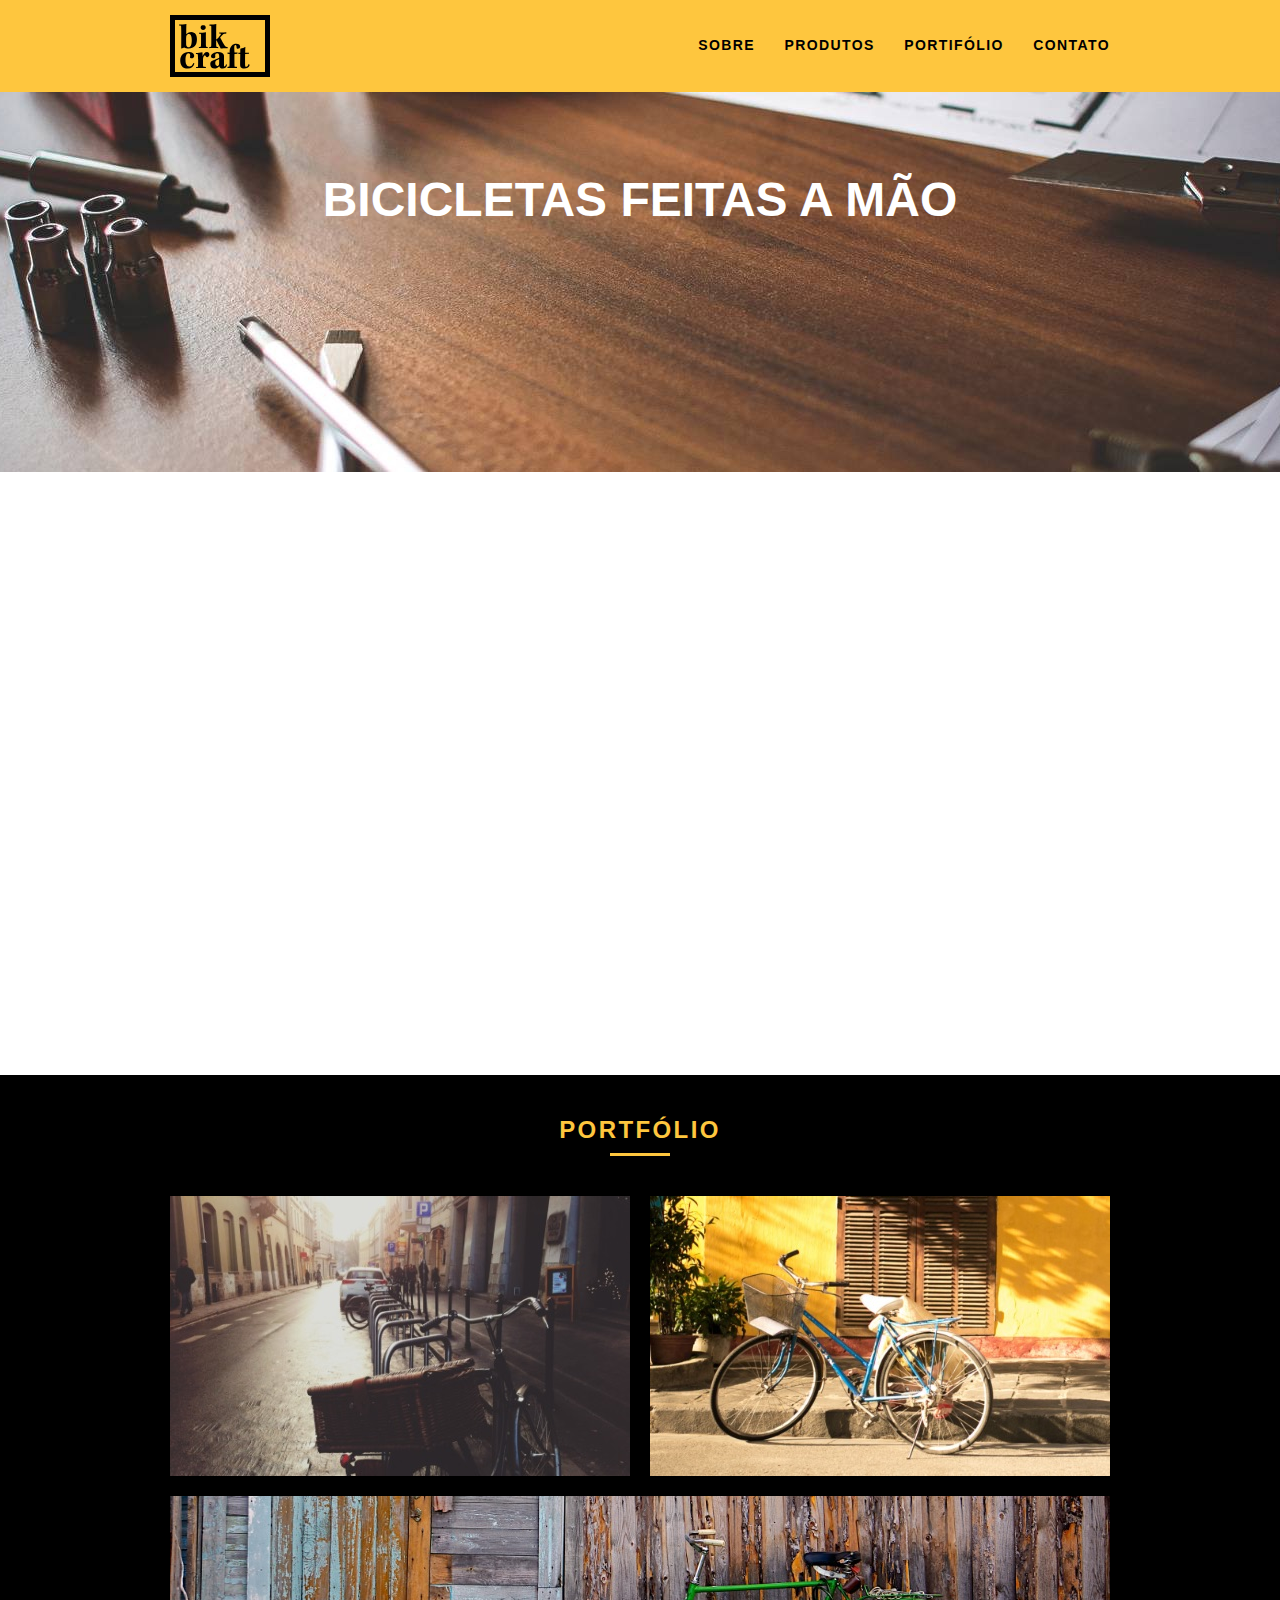
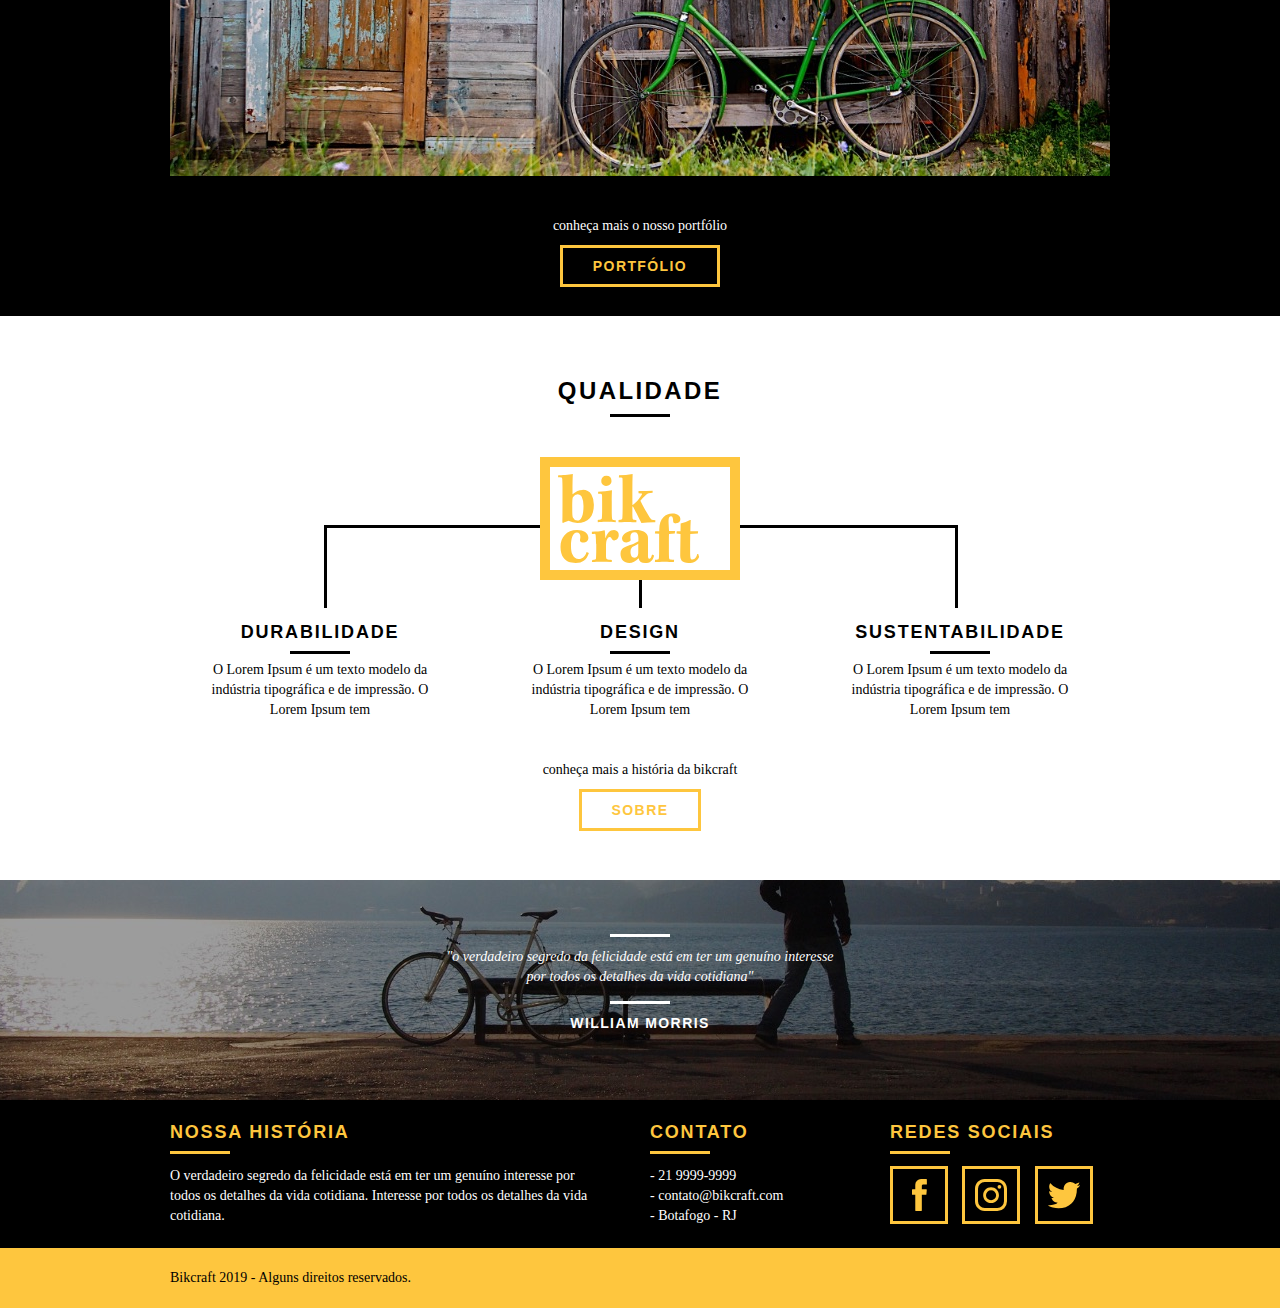
<file: web/index.html>
<!DOCTYPE html>
<html lang="pt-br">

<head>
    <meta charset="utf-8">
    <title>Bikcraft - Bicicletas Personalizadas - Em São Paulo</title>
    <meta name="description" content="Compre a sua bicicleta personalizada na Bikcraft. Possuímos modelos Passeio, Retrô e Esporte.">

    <meta property="og:type" content="website" />
    <meta property="og:title" content="Bikcraft - Bicicletas Personalizadas - Em São Paulo" />
    <meta property="og:description" content="Compre a sua bicicleta personalizada na Bikcraft. Possuímos modelos Passeio, Retrô e Esporte." />
    <meta property="og:url" content="http://bikcraft.com" />
    <meta property="og:image" content="http://bikcraft.com/img/og-image.png" />
    <meta name="viewport" content="width=device-width, initial-scale=1">
    <link rel="shortcut icon" href="favicon.ico">

    <link rel="stylesheet" href="css/style.css">
    <script>
        document.documentElement.classList.add("js");
    </script>
</head>

<body>
    <header class="header">
        <div class="container">
            <a href="index.html" class="grid-4">
                <img src="img/bikcraft.svg" alt="Bikcraft">
            </a>
            <nav class="grid-12 header_menu">
                <ul>
                    <li><a href="sobre.html">Sobre</a></li>
                    <li><a href="produtos.html">Produtos</a></li>
                    <li><a href="portfolio.html">Portifólio</a></li>
                    <li><a href="contato.html">Contato</a></li>
                </ul>
            </nav>
        </div>
    </header>

    <!-- Fecha Header -->

    <section class="introducao">
        <div class="container">
            <h1 data-anime="400" class="fadeInDown">Bicicletas Feitas a Mão</h1>
            <blockquote data-anime="800" class="fadeInDown quote-externo">
                <p>"não tenha nada em sua casa que você não considere útil ou acredita ser bonito"</p>
                <cite>WILLIAM MORRIS</cite>
            </blockquote>
            <a data-anime="1200" href="produtos.html" class="btn">Orçamento</a>
        </div>
    </section>

    <!-- Fecha Introdução -->

    <section class="produtos container fadeInDown" data-anime="1600">
        <!-- container do grid.css - NÃO TEM DIV, POIS O FUNDO BRANCO JÁ É INFINITO! -->
        <h2 class="subtitulo">Produtos</h2>
        <ul class="produtos_lista">
            <li class="grid-1-3">
                <div class="produtos_icone">
                    <img src="img/produtos/passeio.svg" alt="Bikcraft Passeio">
                </div>
                <h3>Passeio</h3>
                <p>>Ainda assim, existem dúvidas a respeito de como a necessidade de renovação.</p>
            </li>
            <li class="grid-1-3">
                <div class="produtos_icone">
                    <img src="img/produtos/esporte.svg" alt="Bikcraft Passeio">
                </div>
                <h3>Esporte</h3>
                <p>Ainda assim, existem dúvidas a respeito de como a necessidade de renovação.</p>
            </li>
            <li class="grid-1-3">
                <div class="produtos_icone">
                    <img src="img/produtos/retro.svg" alt="Bikcraft Passeio">
                </div>
                <h3>Retro</h3>
                <p>Ainda assim, existem dúvidas a respeito de como a necessidade de renovação.</p>
            </li>
        </ul>
        <div class="call">
            <p>Clique aqui e veja os detalhes dos produtos</p>
            <a href="produtos.html" class="btn btn-preto">Produtos</a>
        </div>
    </section>
    <!-- Fecha Produtos -->

    <section class="portfolio">
        <!-- DIV - POIS O ELEMENTO É PRETO -->
        <div class="container">
            <h2 class="subtitulo">Portfólio</h2>
            <ul class="portfolio_lista">
                <li class="grid-8"><img src="img/portfolio/retro.jpg" alt="Bicicleta Retro"></li>
                <li class="grid-8"><img src="img/portfolio/passeio.jpg" alt="Bicicleta Passeio"></li>
                <!-- PORTFOLIO - LISTA - LAST-CHILD -->
                <li class="grid-16"><img src="img/portfolio/esporte.jpg" alt="Bicicleta Esporte"></li>
            </ul>
            <div class="call">
                <p>conheça mais o nosso portfólio</p>
                <a href="portfolio.html" class="btn">Portfólio</a>
            </div>
        </div>
    </section>
    <!-- Fecha Portfólio -->

    <section class="qualidade container">
        <h2 class="subtitulo">Qualidade</h2>
        <img src="img/bikcraft-qualidade.svg" alt="Bikcraft">
        <ul class="qualidade_lista">
            <li class="grid-1-3">
                <h3>Durabilidade</h3>
                <p>O Lorem Ipsum é um texto modelo da indústria tipográfica e de impressão. O Lorem Ipsum tem</p>
            </li>
            <li class="grid-1-3">
                <h3>Design</h3>
                <p>O Lorem Ipsum é um texto modelo da indústria tipográfica e de impressão. O Lorem Ipsum tem</p>
            </li>
            <li class="grid-1-3">
                <h3>Sustentabilidade</h3>
                <p>O Lorem Ipsum é um texto modelo da indústria tipográfica e de impressão. O Lorem Ipsum tem</p>
            </li>
        </ul>
        <div class="call">
            <p>conheça mais a história da bikcraft</p>
            <a href="sobre.html" class="btn btn-preto">Sobre</a>
        </div>
    </section>

    <!-- Fecha Qualidade -->

    <div class="quebra">
        <blockquote class="quote-externo container">
            <p>"o verdadeiro segredo da felicidade está em ter um genuíno interesse por todos os detalhes da vida cotidiana"</p>
            <cite>WILLIAM MORRIS</cite>
        </blockquote>
    </div>

    <!-- Fecha Quebra -->
    <footer>
        <div class="footer">
            <!-- Fundo preto a 100% width -->
            <div class="container">
                <!-- Segura todos os elementos -->

                <div class="grid-8 footer_historia">
                    <h3>Nossa história</h3>
                    <p>O verdadeiro segredo da felicidade está em ter um genuíno interesse por todos os detalhes da vida cotidiana. Interesse por todos os detalhes da vida cotidiana.</p>
                </div>

                <div class="grid-4 footer_contato">
                    <h3>Contato</h3>
                    <ul>
                        <li>- 21 9999-9999</li>
                        <li>- contato@bikcraft.com</li>
                        <li>- Botafogo - RJ</li>
                    </ul>
                </div>

                <div class=" grid-4 footer_redes ">
                    <h3>Redes Sociais</h3>
                    <ul>
                        <li>
                            <a href=" http://facebool.com " target=" _blank "><img src=" img/redes-sociais/facebook.svg " alt=" Facebook "></a>
                        </li>
                        <li>
                            <a href=" http://instagram.com "><img src=" img/redes-sociais/instagram.svg " alt=" Instagram "></a>
                        </li>
                        <li>
                            <a href=" http://twitter.com "><img src=" img/redes-sociais/twitter.svg " alt=" Twitter "></a>
                        </li>
                    </ul>
                </div>

            </div>
        </div>

        <div class=" copy ">
            <div class=" container ">
                <p class=" grid-16 ">Bikcraft 2019 - Alguns direitos reservados.</p>
            </div>
        </div>
    </footer>

    <!-- não precisa carregar o js desta linha na Home -->
    <!-- <script src=" ./js/simple-slide.js "></script> -->
    <!-- só no Portifólio! -->
    <script src=" ./js/simple-anime.js "></script>
    <script src=" ./js/script.js "></script>

</body>

</html>
</file>
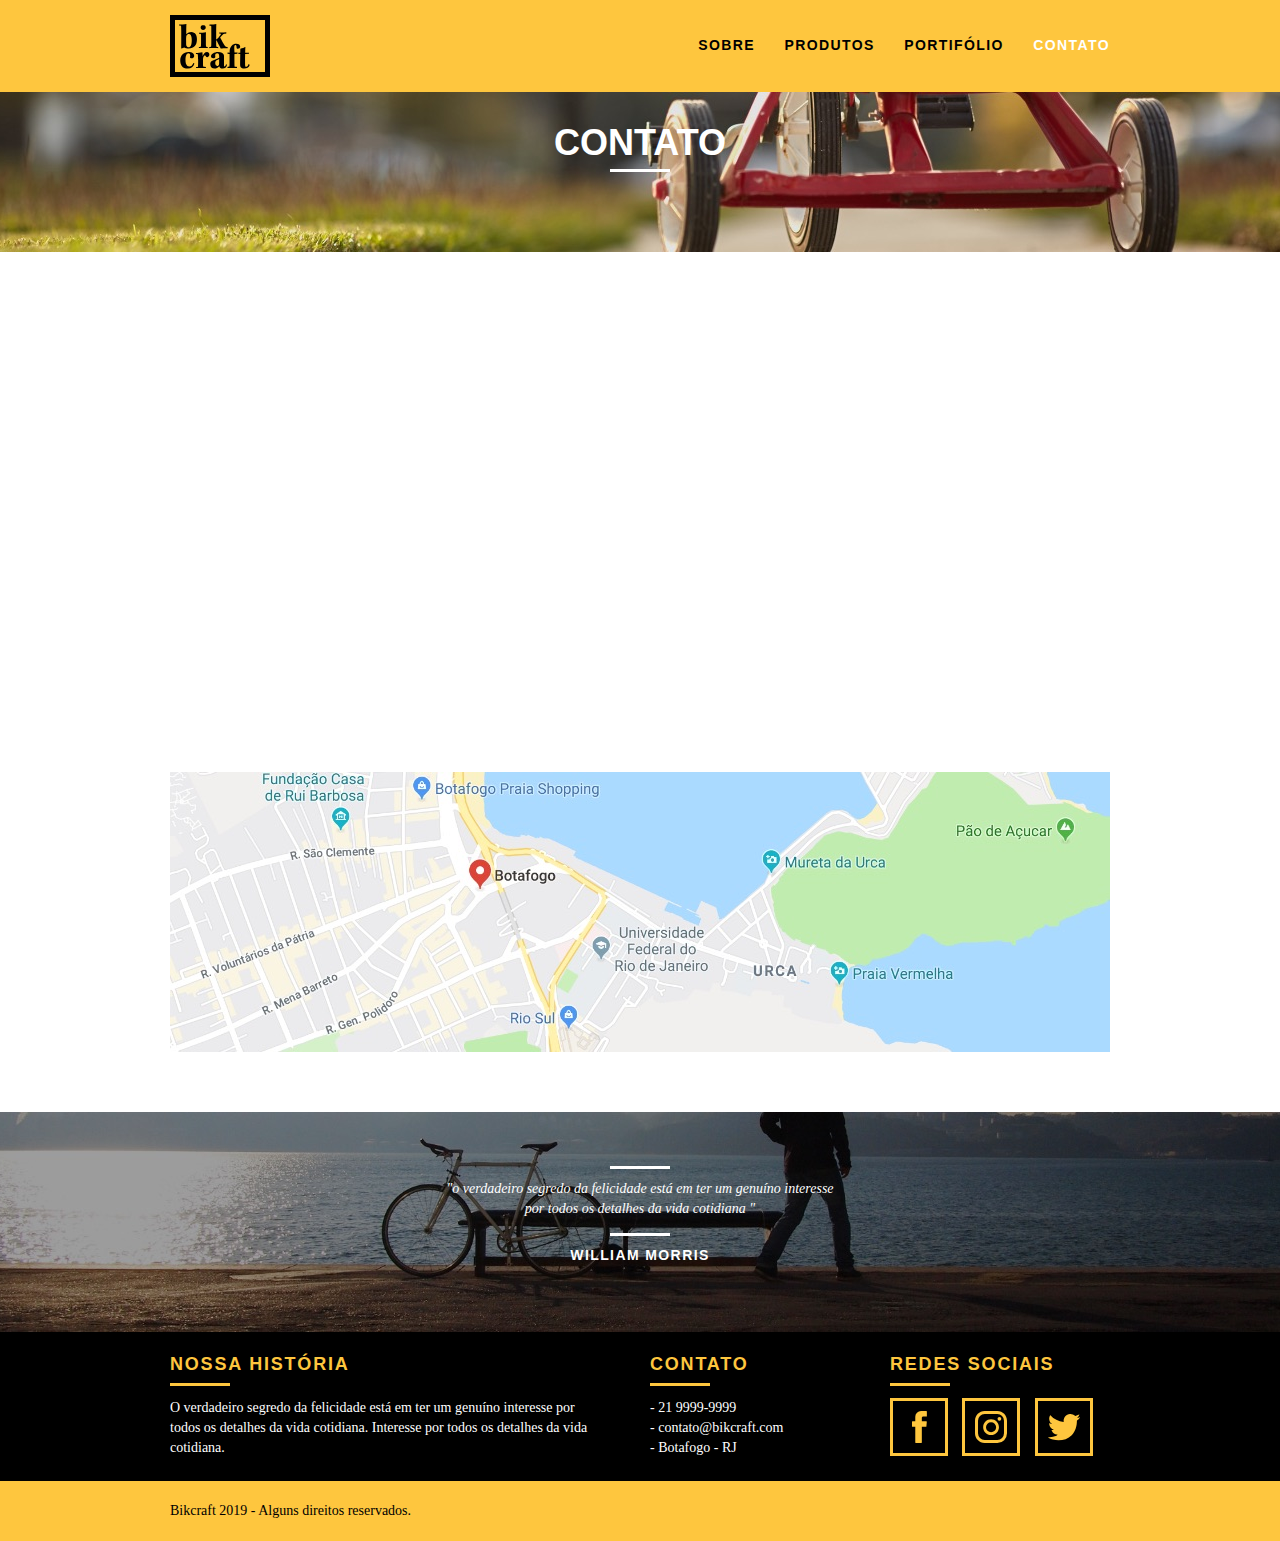
<file: web/contato.html>
<!DOCTYPE html>
<html lang="pt-br">

<head>
    <meta charset="utf-8">
    <title>Bikcraft - Entre Em Contato Conosco - 11 9999-9999</title>
    <meta name="description" content="Compre a sua bicicleta personalizada na Bikcraft. Possuímos modelos Passeio, Retrô e Esporte.">

    <meta property="og:type" content="website" />
    <meta property="og:title" content="Bikcraft - Entre Em Contato Conosco" />
    <meta property="og:description" content="Compre a sua bicicleta personalizada na Bikcraft. Possuímos modelos Passeio, Retrô e Esporte." />
    <meta property="og:url" content="http://bikcraft.com/contato.html" />
    <meta property="og:image" content="http://bikcraft.com/img/og-image.png" />
    <meta name="viewport" content="width=device-width, initial-scale=1">
    <link rel="shortcut icon" href="favicon.ico">

    <link rel="stylesheet" href="css/style.css">
    <script>
        document.documentElement.classList.add("js");
    </script>
</head>

<body>
    <header class="header">
        <div class="container">
            <a href="index.html" class="grid-4">
                <img src="img/bikcraft.svg" alt="Bikcraft">
            </a>
            <nav class="grid-12 header_menu">
                <ul>
                    <!-- Menu Ativo - Destaca a página atual -->
                    <li><a href="sobre.html">Sobre</a></li>
                    <li><a href="produtos.html">Produtos</a></li>
                    <li><a href="portfolio.html">Portifólio</a></li>
                    <li><a href="contato.html" class=" menu_ativo ">Contato</a></li>
                </ul>
            </nav>
        </div>
    </header>

    <!-- Fecha Header -->

    <section class="introducao-interna interna_contato">
        <div class="container">
            <h1 data-anime="400" class="fadeInDown">Contato</h1>
            <p data-anime="800" class="fadeInDown">tire as suas dúvidas com a gente</p>
        </div>
    </section>
    <!-- Fecha Introdução Interna -->

    <!-- necessário uma div container dentro de uma section, quando existe um fundo que se expande! -->
    <section class="contato container fadeInDown" data-anime="1200">
        <form id="form_orcamento" method="POST" action="./enviar.php" class="contato_form grid-8">
            <label for="nome">Nome</label>
            <input type="text" id="nome" name="nome" required>
            <label for="email">E-mail</label>
            <input type="email" id="email" name="email" required>
            <label for="telefone">Telefone</label>
            <input type="text" id="telefone" name="telefone" required>

            <label class="nao-aparece">Se você não é um robô, deixe em branco.</label>
            <input type="text" class="nao-aparece" name="leaveblank">
            <label class="nao-aparece">Se você não é um robô, não mude este campo.</label>
            <input type="text" class="nao-aparece" name="dontchange" value="http://">

            <label for="mensagem">Mensagem</label>
            <textarea name="mensagem" id="mensagem" required></textarea>
            <button id="enviar" name="enviar" type="submit" class="btn btn-preto">Enviar</button>
        </form>
        <div class="contato_dados grid-8">
            <!-- aqui foi colocado o nth-of-type-->
            <h3>Dados</h3>
            <span>+55 21 99999-9999</span>
            <span>orcamento@bikcraft.com</span>
            <span>Rua Ali Perto - Botafogo</span>
            <span>Rio de Janeiro - RJ - Brasil</span>
            <h3>Redes Sociais</h3>
            <ul>
                <li>
                    <a href=" http://facebool.com " target=" _blank "><img src=" img/redes-sociais/facebook.svg " alt=" Facebook "></a>
                </li>
                <li>
                    <a href=" http://instagram.com "><img src=" img/redes-sociais/instagram.svg " alt=" Instagram "></a>
                </li>
                <li>
                    <a href=" http://twitter.com "><img src=" img/redes-sociais/twitter.svg " alt=" Twitter "></a>
                </li>
            </ul>
        </div>
    </section>

    <div class="container contato_mapa">
        <!-- para abrir em uma nova aba (target ="_blank") -->
        <a href="http://google.com" target="_blank" class="grid-16"><img src="img/endereco-bikcraft.jpg" alt="Endereço da Bikcraft"></a>
    </div>

    <div class="quebra ">
        <blockquote class="quote-externo container ">
            <p>"o verdadeiro segredo da felicidade está em ter um genuíno interesse por todos os detalhes da vida cotidiana "</p>
            <cite>WILLIAM MORRIS</cite>
        </blockquote>
    </div>

    <!-- Fecha Quebra -->
    <footer>
        <div class="footer ">
            <!-- Fundo preto a 100% width -->
            <div class="container ">
                <!-- Segura todos os elementos -->

                <div class="grid-8 footer_historia ">
                    <h3>Nossa história</h3>
                    <p>O verdadeiro segredo da felicidade está em ter um genuíno interesse por todos os detalhes da vida cotidiana. Interesse por todos os detalhes da vida cotidiana.</p>
                </div>

                <div class="grid-4 footer_contato">
                    <h3>Contato</h3>
                    <ul>
                        <li>- 21 9999-9999</li>
                        <li>- contato@bikcraft.com</li>
                        <li>- Botafogo - RJ</li>
                    </ul>
                </div>

                <div class=" grid-4 footer_redes ">
                    <h3>Redes Sociais</h3>
                    <ul>
                        <li>
                            <a href=" http://facebool.com " target=" _blank "><img src=" img/redes-sociais/facebook.svg " alt=" Facebook "></a>
                        </li>
                        <li>
                            <a href=" http://instagram.com "><img src=" img/redes-sociais/instagram.svg " alt=" Instagram "></a>
                        </li>
                        <li>
                            <a href=" http://twitter.com "><img src=" img/redes-sociais/twitter.svg " alt=" Twitter "></a>
                        </li>
                    </ul>
                </div>

            </div>
        </div>

        <div class=" copy ">
            <div class=" container ">
                <p class=" grid-16 ">Bikcraft 2019 - Alguns direitos reservados.</p>
            </div>
        </div>
    </footer>

    <script src=" ./js/simple-anime.js "></script>
    <script src=" ./js/simple-form.js "></script>
    <script src=" ./js/script.js "></script>

</body>

</html>
</file>
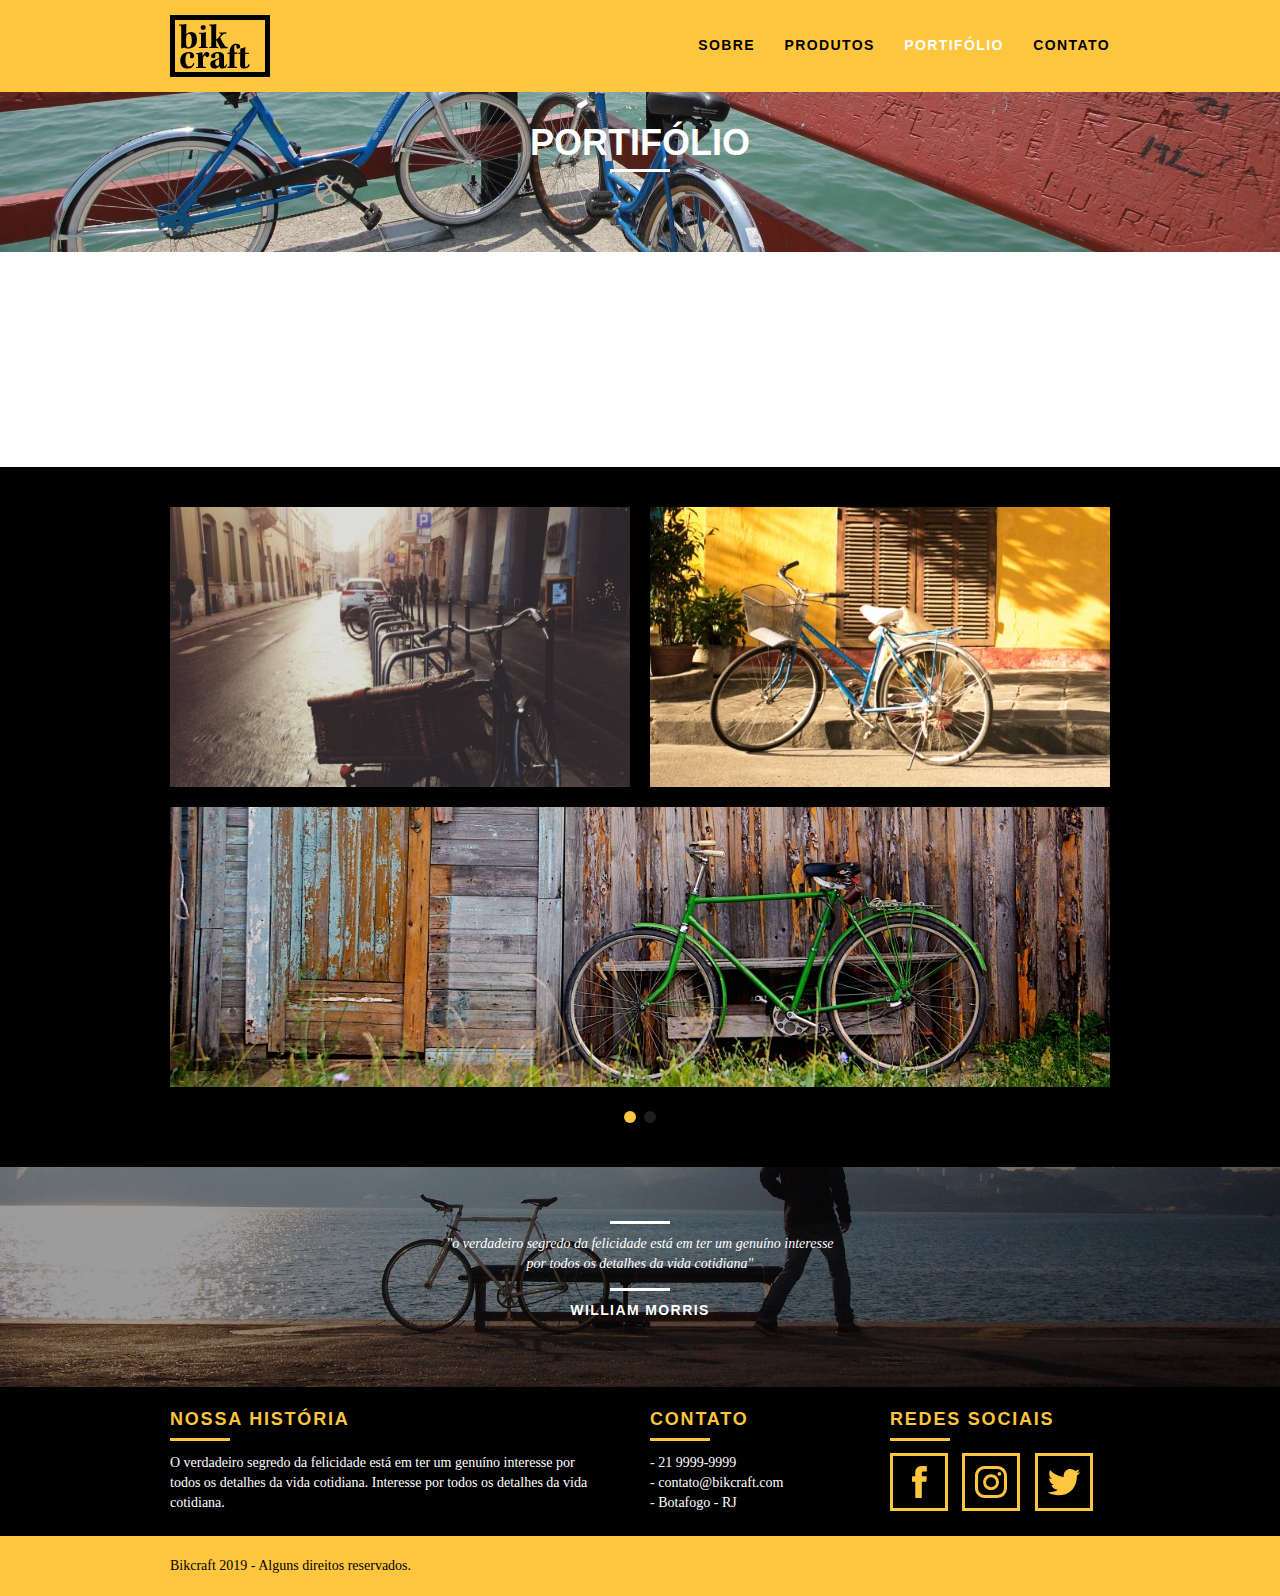
<file: web/portfolio.html>
<!DOCTYPE html>
<html lang="pt-br">

<head>
    <meta charset="utf-8">
    <title>Bikcraft - Conheça Nosso Portfólio</title>
    <meta name="description" content="Compre a sua bicicleta personalizada na Bikcraft. Possuímos modelos Passeio, Retrô e Esporte.">

    <meta property="og:type" content="website" />
    <meta property="og:title" content="Bikcraft - Conheça Nosso Portfólio" />
    <meta property="og:description" content="Compre a sua bicicleta personalizada na Bikcraft. Possuímos modelos Passeio, Retrô e Esporte." />
    <meta property="og:url" content="http://bikcraft.com/portfolio.html" />
    <meta property="og:image" content="http://bikcraft.com/img/og-image.png" />
    <meta name="viewport" content="width=device-width, initial-scale=1">
    <link rel="shortcut icon" href="favicon.ico">

    <link rel="stylesheet" href="css/style.css">
    <script>
        document.documentElement.classList.add("js");
    </script>
</head>

<body>
    <header class="header">
        <div class="container">
            <a href="index.html" class="grid-4">
                <img src="img/bikcraft.svg" alt="Bikcraft">
            </a>
            <nav class="grid-12 header_menu">
                <ul>
                    <!-- Menu Ativo - Destaca a página atual -->
                    <li><a href="sobre.html">Sobre</a></li>
                    <li><a href="produtos.html">Produtos</a></li>
                    <li><a href="portfolio.html" class="menu_ativo">Portifólio</a></li>
                    <li><a href="contato.html">Contato</a></li>
                </ul>
            </nav>
        </div>
    </header>

    <!-- Fecha Header -->

    <section class="introducao-interna interna_portfolio">
        <div class="container">
            <h1 data-anime="400" class="fadeInDown">Portifólio</h1>
            <p data-anime="800" class="fadeInDown">conheça os projetos que amamos mostrar</p>
        </div>
    </section>
    <!-- Fecha Introdução Interna -->

    <div class="container fadeInDown" data-slide="quote" data-anime="1200">
        <blockquote class="quote_clientes">
            <p>“Pedalar sempre foi a minha paixão, o que o pessoal da Bikcraft fez foi intensificar o meu amor por esta atividade. Recomendo à todos que amo.”</p>
            <cite>Barbara Moss</cite>
        </blockquote>
        <blockquote class="quote_clientes">
            <p>“Nada melhor do que dar um rolê com a minha Bikcraft na orla. Essa é a minha companheira mais fiel, nunca me traiu e está sempre a minha disposição.”</p>
            <cite>Jhony Rato</cite>
        </blockquote>
        <blockquote class="quote_clientes">
            <p>“Aqueles que ainda não possuem uma Bikcraft, não sabem o que estão perdendo. A precisão é absurda e a velocidade transcendental. Nunca vida nada igual.”</p>
            <cite>Bernardo</cite>
        </blockquote>
    </div>

    <div class="portfolio">
        <!-- DIV - POIS O ELEMENTO É PRETO -->
        <div class="container" data-slide="portifolio">
            <ul class="portfolio_lista">
                <li class="grid-8"><img src="img/portfolio/retro.jpg" alt="Bicicleta Retro"></li>
                <li class="grid-8"><img src="img/portfolio/passeio.jpg" alt="Bicicleta Passeio"></li>
                <!-- PORTFOLIO - LISTA - LAST-CHILD -->
                <li class="grid-16"><img src="img/portfolio/esporte.jpg" alt="Bicicleta Esporte"></li>
            </ul>
            <ul class="portfolio_lista">
                <li class="grid-8"><img src="img/portfolio/passeio.jpg" alt="Bicicleta Passeio"></li>
                <li class="grid-8"><img src="img/portfolio/retro.jpg" alt="Bicicleta Retro"></li>
                <!-- PORTFOLIO - LISTA - LAST-CHILD -->
                <li class="grid-16"><img src="img/portfolio/esporte.jpg" alt="Bicicleta Esporte"></li>
            </ul>
        </div>
    </div>
    <!-- Fecha Portfólio -->

    <div class="quebra">
        <blockquote class="quote-externo container">
            <p>"o verdadeiro segredo da felicidade está em ter um genuíno interesse por todos os detalhes da vida cotidiana"</p>
            <cite>WILLIAM MORRIS</cite>
        </blockquote>
    </div>

    <!-- Fecha Quebra -->
    <footer>
        <div class="footer">
            <!-- Fundo preto a 100% width -->
            <div class="container">
                <!-- Segura todos os elementos -->

                <div class="grid-8 footer_historia">
                    <h3>Nossa história</h3>
                    <p>O verdadeiro segredo da felicidade está em ter um genuíno interesse por todos os detalhes da vida cotidiana. Interesse por todos os detalhes da vida cotidiana.</p>
                </div>

                <div class="grid-4 footer_contato">
                    <h3>Contato</h3>
                    <ul>
                        <li>- 21 9999-9999</li>
                        <li>- contato@bikcraft.com</li>
                        <li>- Botafogo - RJ</li>
                    </ul>
                </div>

                <div class=" grid-4 footer_redes ">
                    <h3>Redes Sociais</h3>
                    <ul>
                        <li>
                            <a href=" http://facebool.com " target=" _blank "><img src=" img/redes-sociais/facebook.svg " alt=" Facebook "></a>
                        </li>
                        <li>
                            <a href=" http://instagram.com "><img src=" img/redes-sociais/instagram.svg " alt=" Instagram "></a>
                        </li>
                        <li>
                            <a href=" http://twitter.com "><img src=" img/redes-sociais/twitter.svg " alt=" Twitter "></a>
                        </li>
                    </ul>
                </div>

            </div>
        </div>

        <div class=" copy ">
            <div class=" container ">
                <p class=" grid-16 ">Bikcraft 2019 - Alguns direitos reservados.</p>
            </div>
        </div>
    </footer>

    <script src=" ./js/simple-anime.js "></script>
    <script src=" ./js/simple-slide.js "></script>
    <script src=" ./js/script.js "></script>

</body>

</html>
</file>
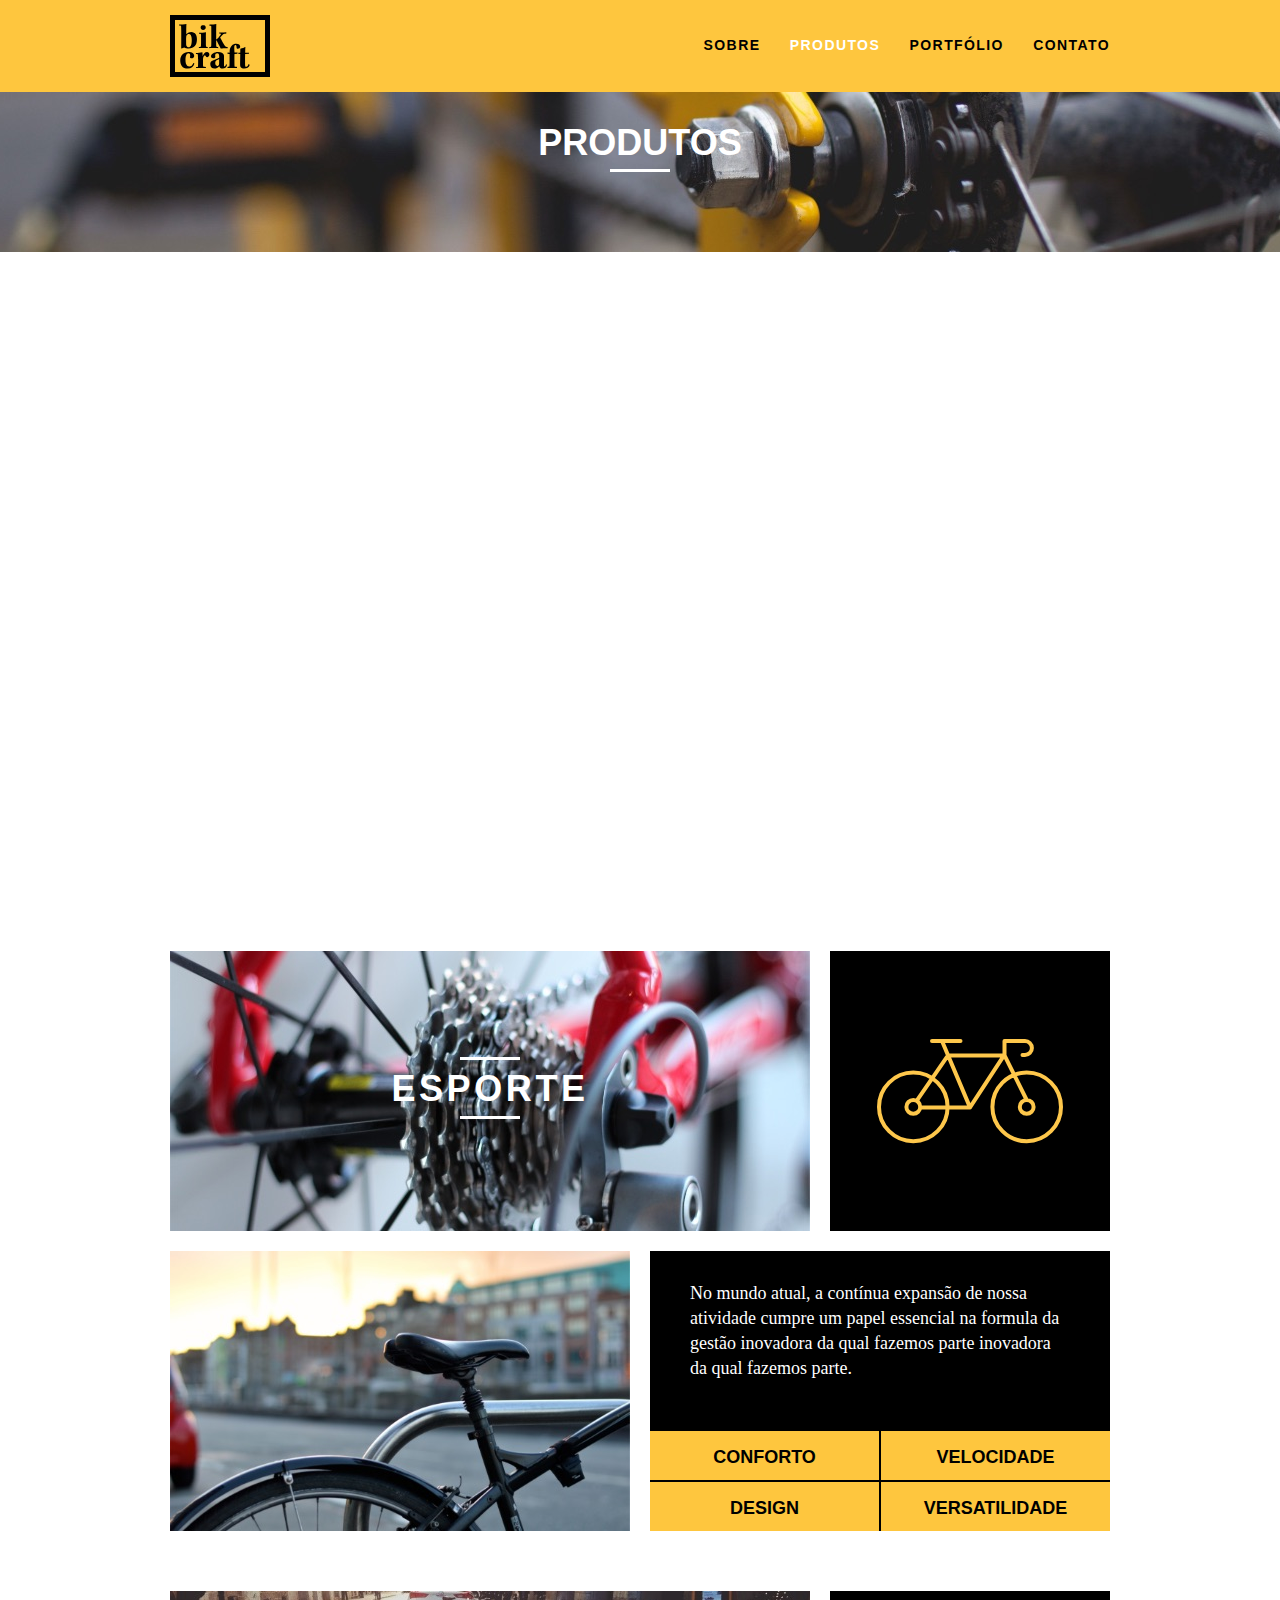
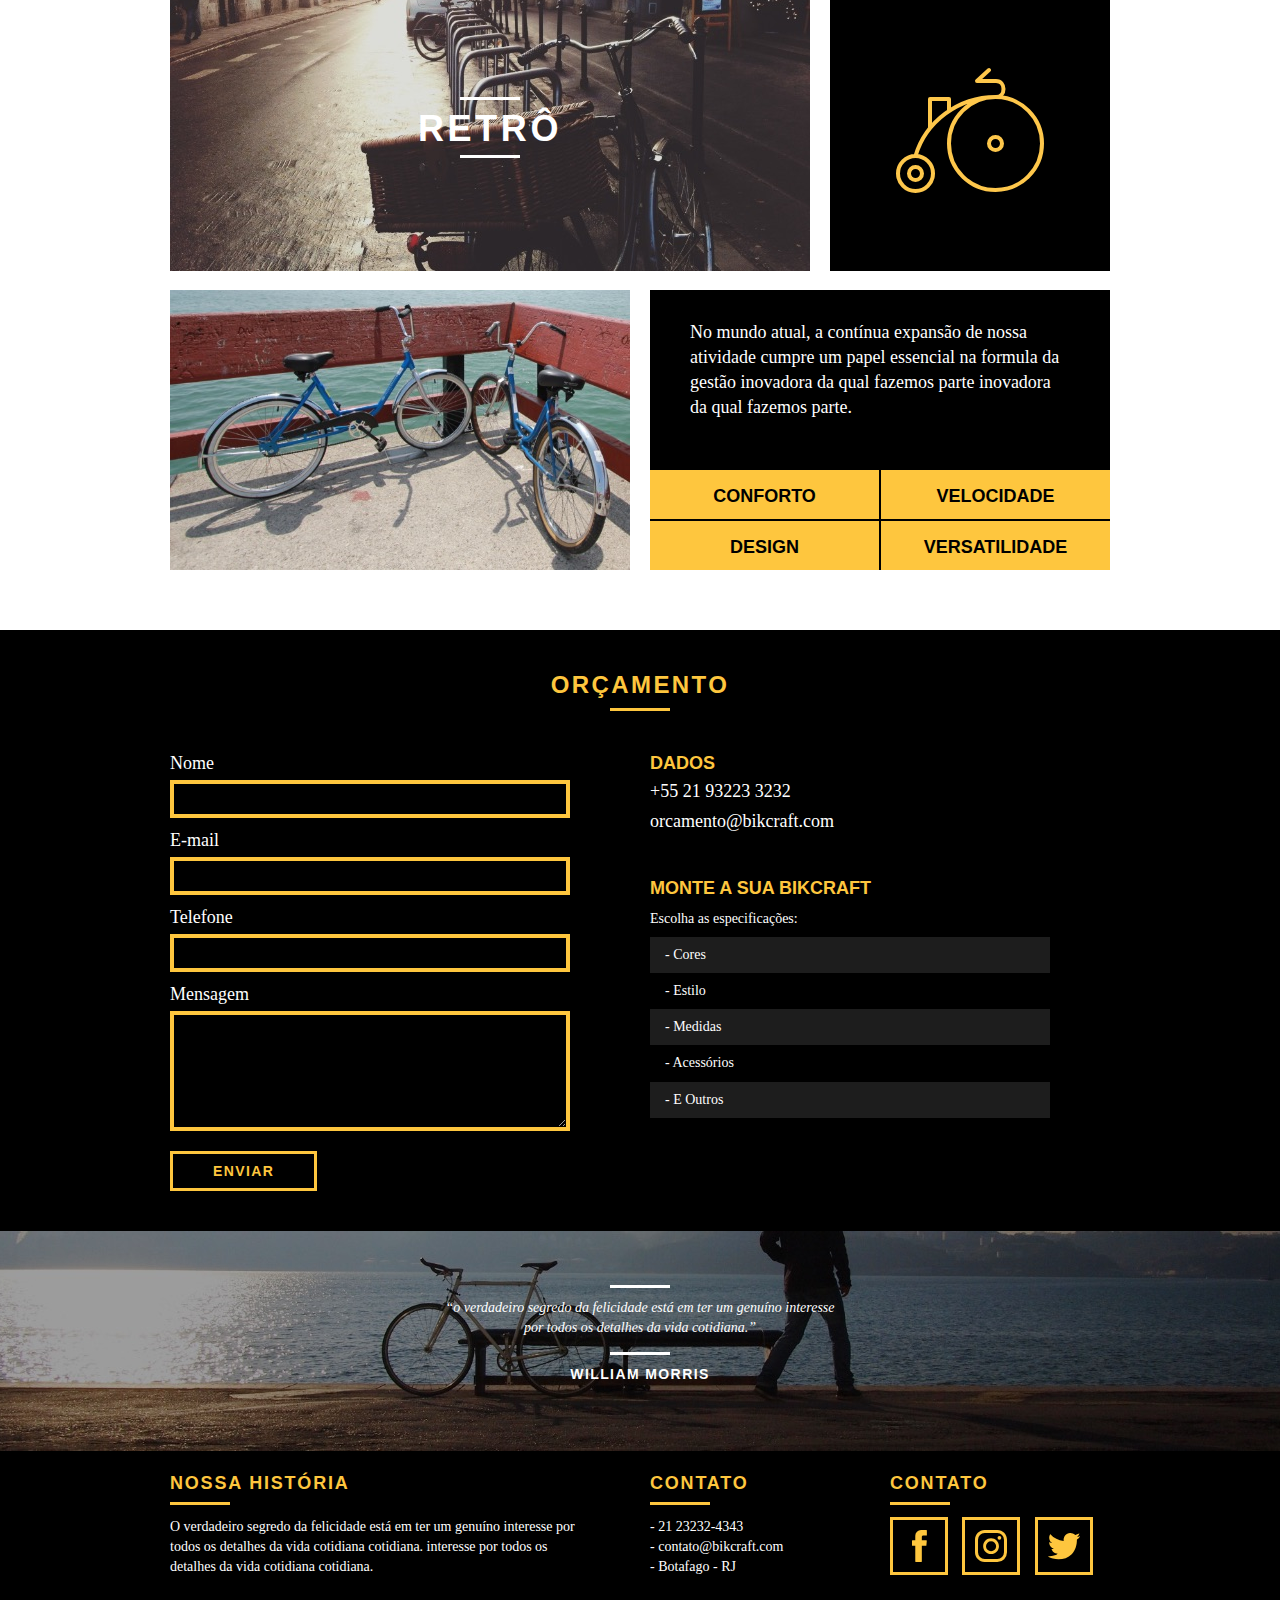
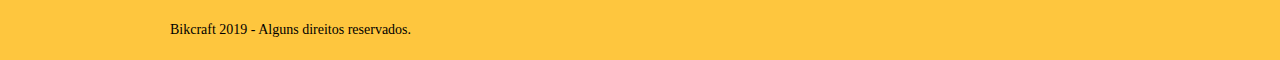
<file: web/produtos.html>
<!DOCTYPE html>
<html lang="pt-br">

<head>
    <meta charset="utf-8">
    <title>Bikcraft - Veja Nossos Produtos</title>
    <meta name="description" content="Compre a sua bicicleta personalizada na Bikcraft. Possuímos modelos Passeio, Retrô e Esporte.">

    <meta property="og:type" content="website" />
    <meta property="og:title" content="Bikcraft - Veja Nossos Produtos" />
    <meta property="og:description" content="Compre a sua bicicleta personalizada na Bikcraft. Possuímos modelos Passeio, Retrô e Esporte." />
    <meta property="og:url" content="http://bikcraft.com/produtos.html" />
    <meta property="og:image" content="http://bikcraft.com/img/og-image.png" />
    <meta name="viewport" content="width=device-width, initial-scale=1">
    <link rel="shortcut icon" href="favicon.ico">

    <link rel="stylesheet" href="css/style.css">
    <script>
        document.documentElement.classList.add("js");
    </script>
</head>

<body>

    <header class="header">
        <div class="container">
            <a href="index.html" class="grid-4">
                <img src="img/bikcraft.svg" alt="Bikcraft">
            </a>
            <nav class="grid-12 header_menu">
                <ul>
                    <li><a href="sobre.html">Sobre</a></li>
                    <li><a href="produtos.html" class="menu_ativo">Produtos</a></li>
                    <li><a href="portfolio.html">Portfólio</a></li>
                    <li><a href="contato.html">Contato</a></li>
                </ul>
            </nav>
        </div>
    </header>

    <section class="introducao-interna interna_produtos">
        <div class="container">
            <h1 data-anime="400" class="fadeInDown">Produtos</h1>
            <p data-anime="800" class="fadeInDown">conheça todos os nossos produtos</p>
        </div>
    </section>

    <section class="container produto_item fadeInDown" data-anime="1200">
        <div class="grid-11">
            <img src="img/produtos/bikcraft-passeio-1.jpg" alt="Bikcraft Passeio">
            <h2>Passeio</h2>
        </div>
        <div class="grid-5 produto_icone"><img src="img/produtos/passeio.svg" alt="passeio"></div>
        <div class="grid-8"><img src="img/produtos/bikcraft-passeio-2.jpg" alt="Bikcraft Passeio"></div>
        <div class="grid-8 produto_info">
            <p>No mundo atual, a contínua expansão de nossa atividade cumpre um papel essencial na formula da gestão inovadora da qual fazemos parte inovadora da qual fazemos parte.</p>
            <ul>
                <li>Conforto</li>
                <li>Velocidade</li>
                <li>Design</li>
                <li>Versatilidade</li>
            </ul>
        </div>
    </section>

    <section class="container produto_item">
        <div class="grid-11">
            <img src="img/produtos/bikcraft-esporte-1.jpg" alt="Bikcraft Esporte">
            <h2>Esporte</h2>
        </div>
        <div class="grid-5 produto_icone"><img src="img/produtos/esporte.svg" alt="esposrte"></div>
        <div class="grid-8"><img src="img/produtos/bikcraft-esporte-2.jpg" alt="Bikcraft Esporte"></div>
        <div class="grid-8 produto_info">
            <p>No mundo atual, a contínua expansão de nossa atividade cumpre um papel essencial na formula da gestão inovadora da qual fazemos parte inovadora da qual fazemos parte.</p>
            <ul>
                <li>Conforto</li>
                <li>Velocidade</li>
                <li>Design</li>
                <li>Versatilidade</li>
            </ul>
        </div>
    </section>

    <section class="container produto_item">
        <div class="grid-11">
            <img src="img/produtos/bikcraft-retro-1.jpg" alt="Bikcraft Retrô">
            <h2>Retrô</h2>
        </div>
        <div class="grid-5 produto_icone"><img src="img/produtos/retro.svg" alt="retro"></div>
        <div class="grid-8"><img src="img/produtos/bikcraft-retro-2.jpg" alt="Bikcraft Retrô"></div>
        <div class="grid-8 produto_info">
            <p>No mundo atual, a contínua expansão de nossa atividade cumpre um papel essencial na formula da gestão inovadora da qual fazemos parte inovadora da qual fazemos parte.</p>
            <ul>
                <li>Conforto</li>
                <li>Velocidade</li>
                <li>Design</li>
                <li>Versatilidade</li>
            </ul>
        </div>
    </section>

    <section class="orcamento">
        <div class="container">
            <h2 class="subtitulo">Orçamento</h2>
            <form id="form_orcamento" method="POST" action="./enviar.php" class="form grid-8 formphp">
                <label for="nome">Nome</label>
                <input type="text" id="nome" name="nome" required>
                <label for="email">E-mail</label>
                <input type="email" id="email" name="email" required>
                <label for="telefone">Telefone</label>
                <input type="text" id="telefone" name="telefone">

                <label class="nao-aparece">Se você não é um robô, deixe em branco.</label>
                <input type="text" class="nao-aparece" name="leaveblank">
                <label class="nao-aparece">Se você não é um robô, não mude este campo.</label>
                <input type="text" class="nao-aparece" name="dontchange" value="http://">

                <label for="mensagem">Mensagem</label>
                <textarea id="mensagem" name="mensagem" required></textarea>
                <button id="enviar" name="enviar" type="submit" class="btn">Enviar</button>
            </form>

            <div class="orcamento_dados grid-8">
                <h3>Dados</h3>
                <span>+55 21 93223 3232</span>
                <span>orcamento@bikcraft.com</span>
                <h3>Monte a sua Bikcraft</h3>
                <p>Escolha as especificações:</p>
                <ul>
                    <li>- Cores</li>
                    <li>- Estilo</li>
                    <li>- Medidas</li>
                    <li>- Acessórios</li>
                    <li>- E Outros</li>
                </ul>
            </div>
        </div>
    </section>

    <div class="quebra">
        <blockquote class="quote-externo container">
            <p>“o verdadeiro segredo da felicidade está em ter um genuíno interesse por todos os detalhes da vida cotidiana.”</p>
            <cite>WILLIAM MORRIS</cite>
        </blockquote>
    </div>

    <footer>
        <div class="footer">
            <div class="container">

                <div class="grid-8 footer_historia">
                    <h3>Nossa História</h3>
                    <p>O verdadeiro segredo da felicidade está em ter um genuíno interesse por todos os detalhes da vida cotidiana cotidiana. interesse por todos os detalhes da vida cotidiana cotidiana.</p>
                </div>

                <div class="grid-4 footer_contato">
                    <h3>Contato</h3>
                    <ul>
                        <li>- 21 23232-4343</li>
                        <li>- contato@bikcraft.com</li>
                        <li>- Botafago - RJ</li>
                    </ul>
                </div>

                <div class="grid-4 footer_redes">
                    <h3>Contato</h3>
                    <ul>
                        <li>
                            <a href="http://facebook.com" target="_blank"><img src="img/redes-sociais/facebook.svg" alt="facebook"></a>
                        </li>
                        <li>
                            <a href="http://instagram.com" target="_blank"><img src="img/redes-sociais/instagram.svg" alt="instagram"></a>
                        </li>
                        <li>
                            <a href="http://twitter.com" target="_blank"><img src="img/redes-sociais/twitter.svg" alt="twitter"></a>
                        </li>
                    </ul>
                </div>

            </div>
        </div>

        <div class="copy">
            <div class="container">
                <p class="grid-16">Bikcraft 2019 - Alguns direitos reservados.</p>
            </div>
        </div>
    </footer>

    <!-- JavaScript -->
    <script src="./js/simple-anime.js"></script>
    <script src="./js/simple-form.js"></script>
    <script src="./js/script.js"></script>
    <!-- JavaScript -->

</body>

</html>
</file>
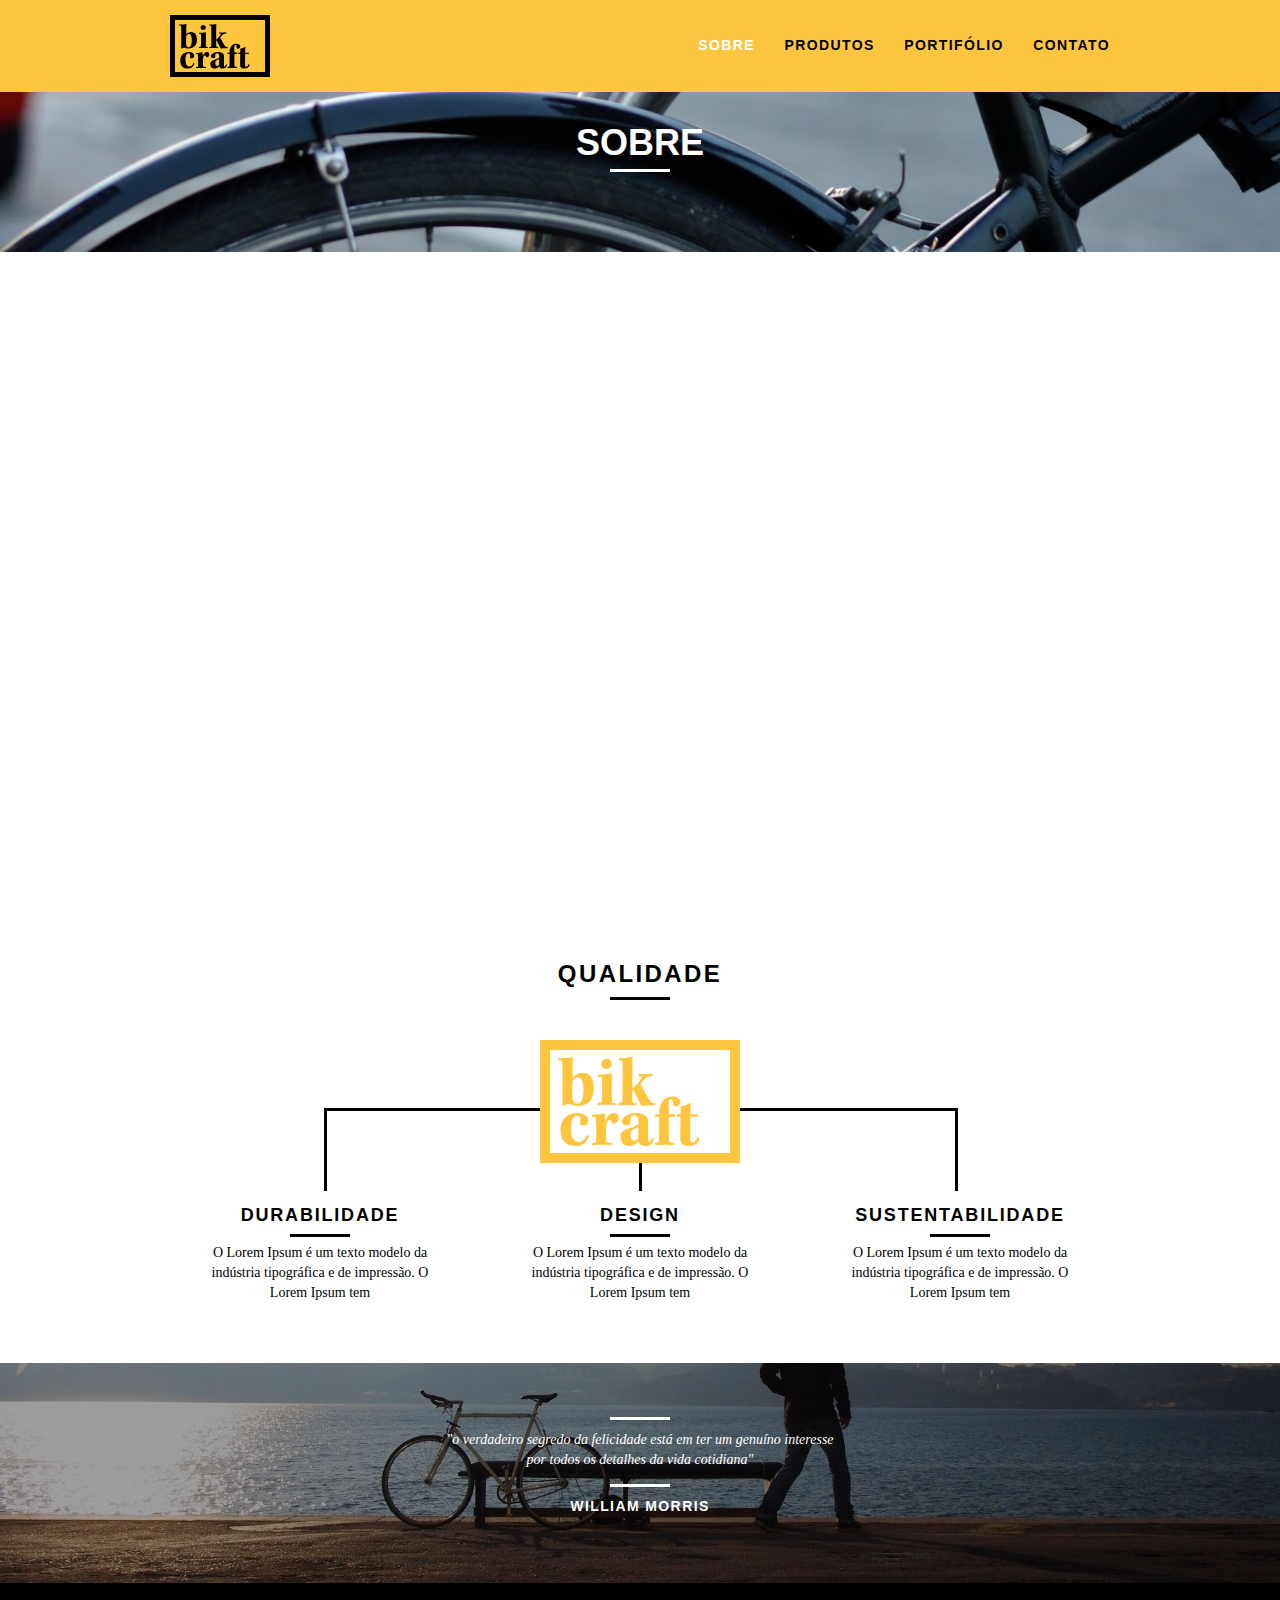
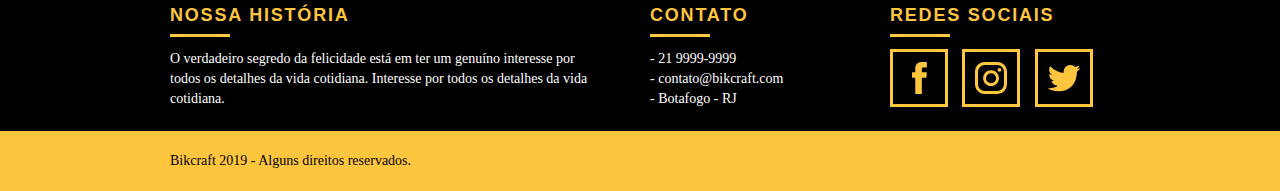
<file: web/sobre.html>
<!DOCTYPE html>
<html lang="pt-br">

<head>
    <meta charset="utf-8">
    <title>Bikcraft - Quem Somos</title>
    <meta name="description" content="Compre a sua bicicleta personalizada na Bikcraft. Possuímos modelos Passeio, Retrô e Esporte.">

    <meta property="og:type" content="website" />
    <meta property="og:title" content="Bikcraft - Quem Somos" />
    <meta property="og:description" content="Compre a sua bicicleta personalizada na Bikcraft. Possuímos modelos Passeio, Retrô e Esporte." />
    <meta property="og:url" content="http://bikcraft.com/sobre.html" />
    <meta property="og:image" content="http://bikcraft.com/img/og-image.png" />
    <meta name="viewport" content="width=device-width, initial-scale=1">
    <link rel="shortcut icon" href="favicon.ico">

    <link rel="stylesheet" href="css/style.css">
    <script>
        document.documentElement.classList.add("js");
    </script>
</head>

<body>
    <header class="header">
        <div class="container">
            <a href="index.html" class="grid-4">
                <img src="img/bikcraft.svg" alt="Bikcraft">
            </a>
            <nav class="grid-12 header_menu">
                <ul>
                    <!-- Menu Ativo - Destaca a página atual -->
                    <li><a href="sobre.html" class="menu_ativo">Sobre</a></li>
                    <li><a href="produtos.html">Produtos</a></li>
                    <li><a href="portfolio.html">Portifólio</a></li>
                    <li><a href="contato.html">Contato</a></li>
                </ul>
            </nav>
        </div>
    </header>

    <!-- Fecha Header -->

    <section class="introducao-interna interna_sobre">
        <div class="container">
            <h1 data-anime="400" class="fadeInDown">Sobre</h1>
            <p data-anime="800" class="fadeInDown">conheça mais sobre a bikcraft</p>
        </div>
    </section>

    <!-- Fecha Introdução Interna -->

    <section class="missao_sobre container fadeInDown" data-anime="1200">
        <div class="grid-10">
            <h2 class="subtitulo-interno">História, Missão e Visão</h2>
            <p>O verdadeiro segredo da felicidade está em ter um genuíno interesse por todos os detalhes da vida cotidiana. Interesse por todos os detalhes da vida cotidiana.</p>
            <p>O verdadeiro segredo da felicidade está em ter um genuíno. interesse por todos os detalhes da vida cotidiana. Interesse por todos os detalhes da vida cotidiana.</p>
        </div>

        <div class="grid-6">
            <h2 class="subtitulo-interno">Valores</h2>
            <ul>
                <li>- Qualidade no processo com</li>
                <li>- Foco no cliente sem perder a</li>
                <li>- Diversão, preservando a</li>
                <li>- Natureza com sustentabilidade</li>
            </ul>
        </div>

        <div class="grid-16 foto-equipe">
            <img src="img/equipe-bikcraft.jpg" alt="Equipe Bikecraft">
        </div>
    </section>

    <section class="qualidade container">
        <h2 class="subtitulo">Qualidade</h2>
        <img src="img/bikcraft-qualidade.svg" alt="Bikcraft">
        <ul class="qualidade_lista">
            <li class="grid-1-3">
                <h3>Durabilidade</h3>
                <p>O Lorem Ipsum é um texto modelo da indústria tipográfica e de impressão. O Lorem Ipsum tem</p>
            </li>
            <li class="grid-1-3">
                <h3>Design</h3>
                <p>O Lorem Ipsum é um texto modelo da indústria tipográfica e de impressão. O Lorem Ipsum tem</p>
            </li>
            <li class="grid-1-3">
                <h3>Sustentabilidade</h3>
                <p>O Lorem Ipsum é um texto modelo da indústria tipográfica e de impressão. O Lorem Ipsum tem</p>
            </li>
        </ul>
    </section>

    <!-- Fecha Qualidade -->

    <div class="quebra">
        <blockquote class="quote-externo container">
            <p>"o verdadeiro segredo da felicidade está em ter um genuíno interesse por todos os detalhes da vida cotidiana"</p>
            <cite>WILLIAM MORRIS</cite>
        </blockquote>
    </div>

    <!-- Fecha Quebra -->
    <footer>
        <div class="footer">
            <!-- Fundo preto a 100% width -->
            <div class="container">
                <!-- Segura todos os elementos -->

                <div class="grid-8 footer_historia">
                    <h3>Nossa história</h3>
                    <p>O verdadeiro segredo da felicidade está em ter um genuíno interesse por todos os detalhes da vida cotidiana. Interesse por todos os detalhes da vida cotidiana.</p>
                </div>

                <div class="grid-4 footer_contato">
                    <h3>Contato</h3>
                    <ul>
                        <li>- 21 9999-9999</li>
                        <li>- contato@bikcraft.com</li>
                        <li>- Botafogo - RJ</li>
                    </ul>
                </div>

                <div class=" grid-4 footer_redes ">
                    <h3>Redes Sociais</h3>
                    <ul>
                        <li>
                            <a href=" http://facebool.com " target=" _blank "><img src=" img/redes-sociais/facebook.svg " alt=" Facebook "></a>
                        </li>
                        <li>
                            <a href=" http://instagram.com "><img src=" img/redes-sociais/instagram.svg " alt=" Instagram "></a>
                        </li>
                        <li>
                            <a href=" http://twitter.com "><img src=" img/redes-sociais/twitter.svg " alt=" Twitter "></a>
                        </li>
                    </ul>
                </div>

            </div>
        </div>

        <div class=" copy ">
            <div class=" container ">
                <p class=" grid-16 ">Bikcraft 2019 - Alguns direitos reservados.</p>
            </div>
        </div>
    </footer>

    <script src=" ./js/simple-anime.js "></script>
    <script src=" ./js/script.js "></script>

</body>

</html>
</file>
<file: web/css/style.css>
html{line-height:1.15;-webkit-text-size-adjust:100%}body{margin:0}main{display:block}h1{font-size:2em;margin:.67em 0}hr{box-sizing:content-box;height:0;overflow:visible}pre{font-family:monospace,monospace;font-size:1em}a{background-color:transparent}abbr[title]{border-bottom:none;text-decoration:underline;text-decoration:underline dotted}b,strong{font-weight:bolder}code,kbd,samp{font-family:monospace,monospace;font-size:1em}small{font-size:80%}sub,sup{font-size:75%;line-height:0;position:relative;vertical-align:baseline}sub{bottom:-.25em}sup{top:-.5em}img{border-style:none}button,input,optgroup,select,textarea{font-family:inherit;font-size:100%;line-height:1.15;margin:0}button,input{overflow:visible}button,select{text-transform:none}button,[type="button"],[type="reset"],[type="submit"]{-webkit-appearance:button}button::-moz-focus-inner,[type="button"]::-moz-focus-inner,[type="reset"]::-moz-focus-inner,[type="submit"]::-moz-focus-inner{border-style:none;padding:0}button:-moz-focusring,[type="button"]:-moz-focusring,[type="reset"]:-moz-focusring,[type="submit"]:-moz-focusring{outline:1px dotted ButtonText}fieldset{padding:.35em .75em .625em}legend{box-sizing:border-box;color:inherit;display:table;max-width:100%;padding:0;white-space:normal}progress{vertical-align:baseline}textarea{overflow:auto}[type="checkbox"],[type="radio"]{box-sizing:border-box;padding:0}[type="number"]::-webkit-inner-spin-button,[type="number"]::-webkit-outer-spin-button{height:auto}[type="search"]{-webkit-appearance:textfield;outline-offset:-2px}[type="search"]::-webkit-search-decoration{-webkit-appearance:none}::-webkit-file-upload-button{-webkit-appearance:button;font:inherit}details{display:block}summary{display:list-item}template{display:none}[hidden]{display:none}a{text-decoration:none}ol,ul{list-style:none}html,body,div,span,iframe,h1,h2,h3,h4,h5,h6,p,blockquote,a,em,img,dl,dt,dd,ol,ul,li,fieldset,form,label,legend,article,footer,header,nav,section,main{margin:0;padding:0;border:0;vertical-align:baseline}h1,h2,h3,h4,h5,h6,p,a,ul{font-size:1em;font-weight:400}*,:before,:after{-webkit-box-sizing:border-box;-moz-box-sizing:border-box;box-sizing:border-box}.container{width:960px;margin:0 auto;padding:0;position:relative}.container:after,.container:before{content:" ";display:table}.container:after{clear:both}.grid-1,.grid-2,.grid-3,.grid-4,.grid-5,.grid-6,.grid-7,.grid-8,.grid-9,.grid-10,.grid-11,.grid-12,.grid-13,.grid-14,.grid-15,.grid-16,.grid-1-3{float:left;margin-left:10px;margin-right:10px}.grid-1{width:40px}.grid-2{width:100px}.grid-3{width:160px}.grid-4{width:220px}.grid-5{width:280px}.grid-6{width:340px}.grid-7{width:400px}.grid-8{width:460px}.grid-9{width:520px}.grid-10{width:580px}.grid-11{width:640px}.grid-12{width:700px}.grid-13{width:760px}.grid-14{width:820px}.grid-15{width:880px}.grid-16{width:940px}.grid-1-3{width:300px}@media only screen and (min-width: 788px) and (max-width: 979px){.container{width:768px}.grid-1{width:28px}.grid-2{width:76px}.grid-3{width:124px}.grid-4{width:172px}.grid-5{width:220px}.grid-6{width:268px}.grid-7{width:316px}.grid-8{width:364px}.grid-9{width:412px}.grid-10{width:460px}.grid-11{width:508px}.grid-12{width:556px}.grid-13{width:604px}.grid-14{width:652px}.grid-15{width:700px}.grid-16{width:748px}.grid-1-3{width:236px}}@media only screen and (max-width: 787px){.container{width:300px}.grid-1,.grid-2,.grid-3,.grid-4,.grid-5,.grid-6,.grid-7,.grid-8,.grid-9,.grid-10,.grid-11,.grid-12,.grid-13,.grid-14,.grid-15,.grid-16,.grid-1-3{width:300px;margin:0 0 20px;float:none}}body{font-family:Arial,Helvetica,sans-serif}p{font-family:Georgia,"Times New Roman",serif;font-size:14px;line-height:20px}img{display:block;max-width:100%}.btn{border:3px solid #fec63e;padding:10px 30px;color:#fec63e;font-size:14px;line-height:20px;text-transform:uppercase;font-weight:700;letter-spacing:.1em}.btn:hover{color:#fff;border-color:#fff}.btn.btn-preto:hover{color:#000;border-color:#000}.subtitulo{font-size:24px;line-height:30px;font-weight:700;letter-spacing:.1em;color:#000;text-transform:uppercase;text-align:center;margin-bottom:40px}.subtitulo:after{content:"";display:block;width:60px;height:3px;background:#000;margin:8px auto}.subtitulo-interno{font-size:24px;line-height:30px;font-weight:700;letter-spacing:.1em;color:#000;text-transform:uppercase;margin-bottom:20px}.subtitulo-interno:after{content:"";display:block;width:60px;height:3px;background:#000;margin:8px 0}.header{position:fixed;top:0;width:100%;background:#fec63e;padding:15px 0;z-index:10}.header_menu{text-align:right}.header_menu ul li{display:inline-block;margin-left:25px;margin-top:20px}.header_menu ul li a{color:#000;font-weight:700;text-transform:uppercase;letter-spacing:.1em;font-size:14px;line-height:20px;padding:10px 0}.header_menu ul li a:hover{color:#FFF}.header_menu ul li a.menu_ativo{color:#FFF}.introducao{width:100%;height:380px;background:url(../img/bg.jpg) no-repeat center;background-size:cover;margin-top:92px;text-align:center;padding-top:80px}.introducao h1{font-size:48px;color:#FFF;font-weight:700;text-transform:uppercase}.quote-externo{max-width:320px;margin:0 auto;margin-bottom:40px;color:#fff}.quote-externo p{font-style:italic}.quote-externo p:before,.quote-externo p:after{content:"";display:block;width:60px;height:3px;background:#fff;margin:14px auto 10px}.quote-externo cite{font-style:normal;font-weight:700;font-size:14px;letter-spacing:.1em}.introducao-interna{width:100%;margin-top:92px;height:160px;text-align:center;color:#fff;padding-top:30px}.introducao-interna h1{font-size:36px;font-weight:700;text-transform:uppercase}.introducao-interna h1:after{content:"";display:block;width:60px;height:3px;background:#fff;margin:6px auto 10px}.produtos{padding:60px 0}.produtos_lista li{background:#fec63e;text-align:center}.produtos_lista li img{margin:0 auto}.produtos_lista li h3{font-weight:700;font-size:18px;line-height:25px;text-transform:uppercase;letter-spacing:.1em;margin-top:20px}.produtos_lista li h3:after{content:"";display:block;width:60px;height:3px;background:#000;margin:2px auto}.produtos_lista li p{padding:10px 20px 20px}.produtos_icone{background:#000;padding:20px}.call{padding-top:40px;text-align:center;clear:both}.call p{margin-bottom:20px}.portfolio{width:100%;background:#000;padding:40px 0}.portfolio .subtitulo{color:#fec63e}.portfolio .subtitulo:after{background:#fec63e}.portfolio_lista li:last-child{margin-top:20px}.portfolio .call p{color:#fff}.qualidade{padding:60px 0}.qualidade:after{content:"";width:634px;height:83px;display:block;background:url(../img/linhas.svg) no-repeat center;position:absolute;top:209px;right:162px;z-index:-1}.qualidade img{margin:0 auto}.qualidade_lista{padding-top:20px;overflow:auto}.qualidade_lista li{text-align:center;padding:0 40px}.qualidade_lista li h3{font-weight:700;font-size:18px;line-height:25px;text-transform:uppercase;letter-spacing:.1em;margin-top:20px}.qualidade_lista li h3:after{content:"";display:block;width:60px;height:3px;background:#000;margin:6px auto}.quebra{width:100%;height:220px;background:url(../img/bg-footer.jpg) no-repeat center;background-size:cover;text-align:center;padding-top:40px}.quebra .quote-externo{max-width:400px}.footer{width:100%;background:#000;color:#fff;padding:20px 0}.footer h3{font-size:18px;line-height:25px;color:#fec63e;text-transform:uppercase;letter-spacing:.1em;font-weight:700}.footer h3:after{content:"";display:block;width:60px;height:3px;background:#fec63e;margin:6px 0 12px}.footer_historia{padding-right:40px}.footer_contato ul li{font-size:14px;line-height:20px;font-family:Georgia,"Times New Roman",serif}.footer_redes ul li{display:inline-block;margin-right:10px}.footer_redes ul li a{border:3px solid #fec63e;display:block;padding:10px}.footer_redes ul li a:hover{border-color:#fff}.copy{width:100%;background:#fec63e;padding:20px 0}.js [data-slide]{position:relative}.js [data-slide] > *{position:absolute;top:0;opacity:0}.js [data-slide] > .active{position:relative;opacity:1;transition:opacity 500ms}.js [data-slide-nav]{display:block;text-align:center;margin-top:20px}.js [data-slide-nav] button{display:inline-block;width:12px;height:12px;margin:4px;border:none;padding:0;border-radius:6px;text-indent:-99px;overflow:hidden;background:#1d1d1d}.js [data-slide-nav] button.active{background:#fec63e}.js [data-anime]{opacity:0}.js .fadeInDown{transform:translate3d(0,-20px,0)}.js .anime{opacity:1;transform:none;transition:opacity 800ms,transform 800ms}.nao-aparece{visibility:hidden;position:absolute;height:0}#form-sucesso{color:#31aa39}#form-erro{color:#f64540}.interna_portfolio{background:url(../img/bg-portfolio.jpg) no-repeat center;background-size:cover}.quote_clientes{padding:60px 0;max-width:460px;margin:0 auto}.quote_clientes p{text-align:center;font-family:Georgia,"Times New Roman",serif;font-size:18px;line-height:25px;font-style:italic;margin-bottom:20px}.quote_clientes cite{font-size:18px;font-weight:700;float:right;font-style:normal}.interna_produtos{background:url(../img/bg-produtos.jpg) no-repeat center;background-size:cover}.produto_item{padding-top:60px}.produto_item h2{color:#fff;font-size:36px;text-transform:uppercase;letter-spacing:.1em;font-weight:700;position:relative;top:-180px;text-align:center;margin-bottom:-56px}.produto_item h2:after,.produto_item h2:before{content:"";display:block;width:60px;height:3px;background:#fff;margin:6px auto 8px}.produto_icone{background:#000;padding:70px 0}.produto_icone img{margin:0 auto}.produto_info{background:#000}.produto_info p{color:#fff;font-size:18px;line-height:25px;height:180px;padding:30px 40px}.produto_info ul li{background:#fec63e;text-transform:uppercase;font-size:18px;line-height:20px;font-weight:700;float:left;width:229px;height:49px;text-align:center;padding-top:16px}.produto_info ul li:nth-child(1),.produto_info ul li:nth-child(2){margin-bottom:2px}.produto_info ul li:nth-child(even){margin-left:2px}.orcamento{background:#000;width:100%;margin-top:60px;padding:40px 0}.orcamento h2{color:#fec63e}.orcamento h2:after{background:#fec63e}.form{padding-right:60px}.form label{display:block;color:#fff;font-family:Georgia,"Times New Roman",serif;font-size:18px;line-height:25px;margin-bottom:4px}.form input{display:block;width:100%;border:4px solid #fec63e;background:none;color:#fff;padding:7px 10px;margin-bottom:10px;outline:none;font-size:14px;font-family:Georgia,"Times New Roman",serif}.form textarea{display:block;width:100%;height:120px;border:4px solid #fec63e;background:none;color:#fff;padding:7px 10px;margin-bottom:20px;outline:none;font-size:14px;font-family:Georgia,"Times New Roman",serif}.form button{padding:7px 40px;background:none}.orcamento_dados{color:#fff}.orcamento_dados h3{font-size:18px;line-height:25px;text-transform:uppercase;color:#fec63e;font-weight:700}.orcamento_dados span{display:block;font-size:18px;line-height:30px;font-family:Georgia,"Times New Roman",serif}.orcamento_dados span:nth-of-type(2){margin-bottom:40px}.orcamento_dados ul{padding-right:60px}.orcamento_dados ul li{font-family:Georgia,"Times New Roman",serif;font-size:14px;padding:10px 15px}.orcamento_dados ul li:nth-child(odd){background:#1d1d1d}.orcamento_dados p{margin:8px 0}.interna_sobre{background:url(../img/bg-sobre.jpg) no-repeat center;background-size:cover}.missao_sobre{padding-top:60px}.missao_sobre p{font-size:18px;line-height:25px;margin-bottom:1em;padding-right:60px}.missao_sobre ul li{font-family:Georgia,"Times New Roman",serif;font-size:18px;line-height:30px}.foto-equipe{padding-top:20px}.interna_contato{background:url(../img/bg-contato.jpg) no-repeat center;background-size:cover}.contato{padding:40px 0}.contato_form{padding-right:60px}.contato_form label{display:block;font-family:Georgia,"Times New Roman",serif;font-size:18px;line-height:25px;margin-bottom:4px}.contato_form input{display:block;width:100%;border:4px solid #fec63e;background:none;padding:7px 10px;margin-bottom:10px;outline:none;font-size:14px;font-family:Georgia,"Times New Roman",serif}.contato_form textarea{display:block;width:100%;height:120px;border:4px solid #fec63e;background:none;padding:7px 10px;margin-bottom:20px;outline:none;font-size:14px;font-family:Georgia,"Times New Roman",serif}.contato_form button{padding:7px 40px;background:none}.orcamento_dados{color:#fff}.contato_dados h3{font-size:18px;line-height:25px;text-transform:uppercase;color:#fec63e;font-weight:700}.contato_dados span{display:block;font-size:18px;line-height:30px;font-family:Georgia,"Times New Roman",serif}.contato_dados span:nth-of-type(even){margin-bottom:30px}.contato_dados ul{margin-top:10px}.contato_dados ul li{display:inline-block;margin-right:10px}.contato_dados ul li a{border:3px solid #fec63e;display:block;padding:10px}.contato_dados ul li a:hover{border-color:#000}.contato_mapa{margin-bottom:60px}@media only screen and (min-width: 788px) and (max-width: 979px){.qualidade:after{right:66px}.qualidade_lista li{padding:0 10px}.footer_redes ul li a{border:3px solid #fec63e;display:block;padding:6px}.footer_redes ul li a img{width:26px;height:26px}.produto_item h2{top:-150px;margin-bottom:-56px}.produto_icone{padding:41px 0}.produto_info p{font-size:14px;line-height:20px;height:122px;padding:20px 30px}.produto_info ul li{width:181px;height:49px}}@media only screen and (max-width: 787px){.header{position:relative;padding-bottom:0}.header img{margin:0 auto 10px}.header_menu{text-align:center}.header_menu ul li{margin:5px}.header_menu ul li a{border:4px solid #000;width:136px;display:block;float:left}.header_menu ul li a:hover{border-color:#fff}.header_menu ul li a.menu_ativo{border-color:#fff}.introducao h1{font-size:36px}.introducao{margin-top:0;padding-top:40px;background:url(../img/bg-mobile.jpg) no-repeat center;background-size:cover}.introducao-interna{margin-top:0}.call{padding-top:10px}.qualidade:after{display:none}.missao_sobre p{font-size:14px;line-height:20px;padding-right:0}.missao_sobre ul li{font-size:14px;line-height:25px}.produto_item h2{top:-100px;margin-bottom:-68px}.produto_icone{padding:41px 0}.produto_info p{font-size:14px;line-height:20px;height:auto;padding:20px 30px}.produto_info ul li{width:149px;height:49px;font-size:14px;line-height:20px;padding-top:14px}.form{padding-right:0}.orcamento_dados ul{padding-right:0}.contato_form{padding-right:0;margin-bottom:40px}}
</file>
